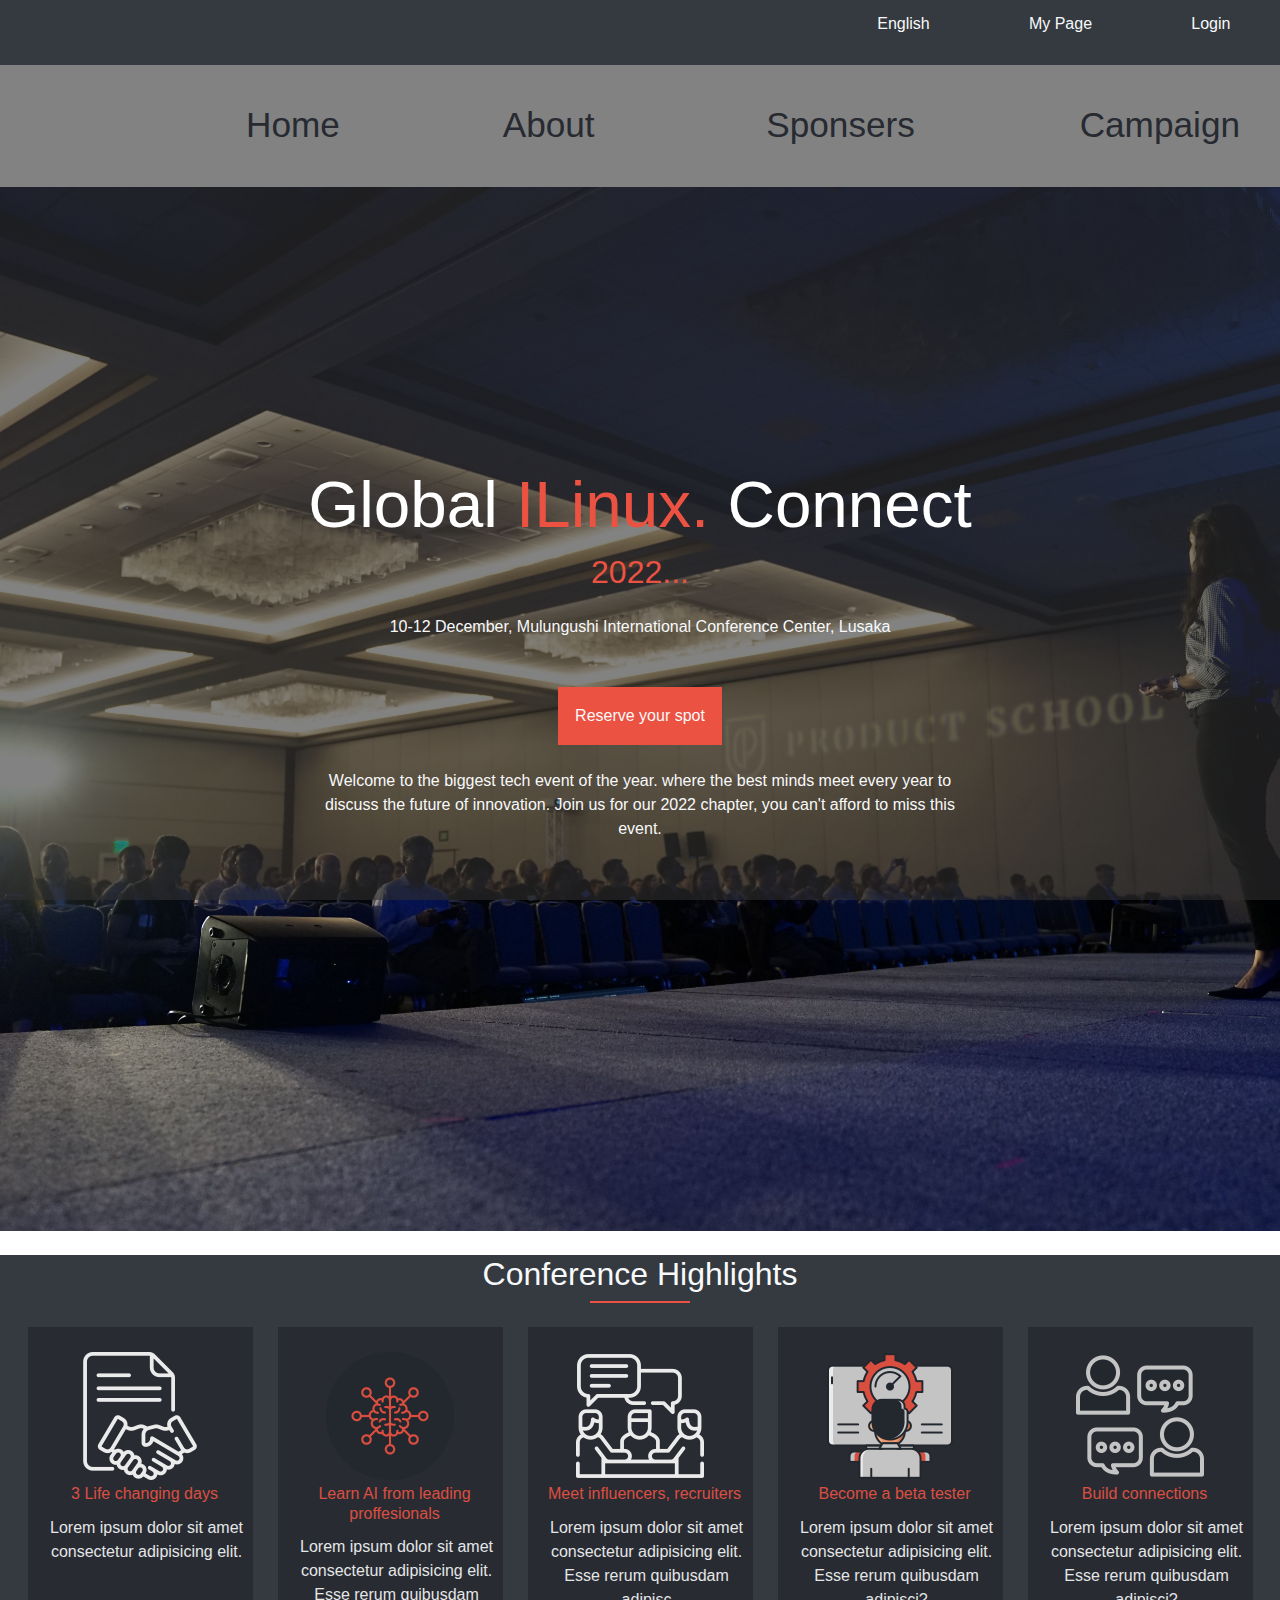
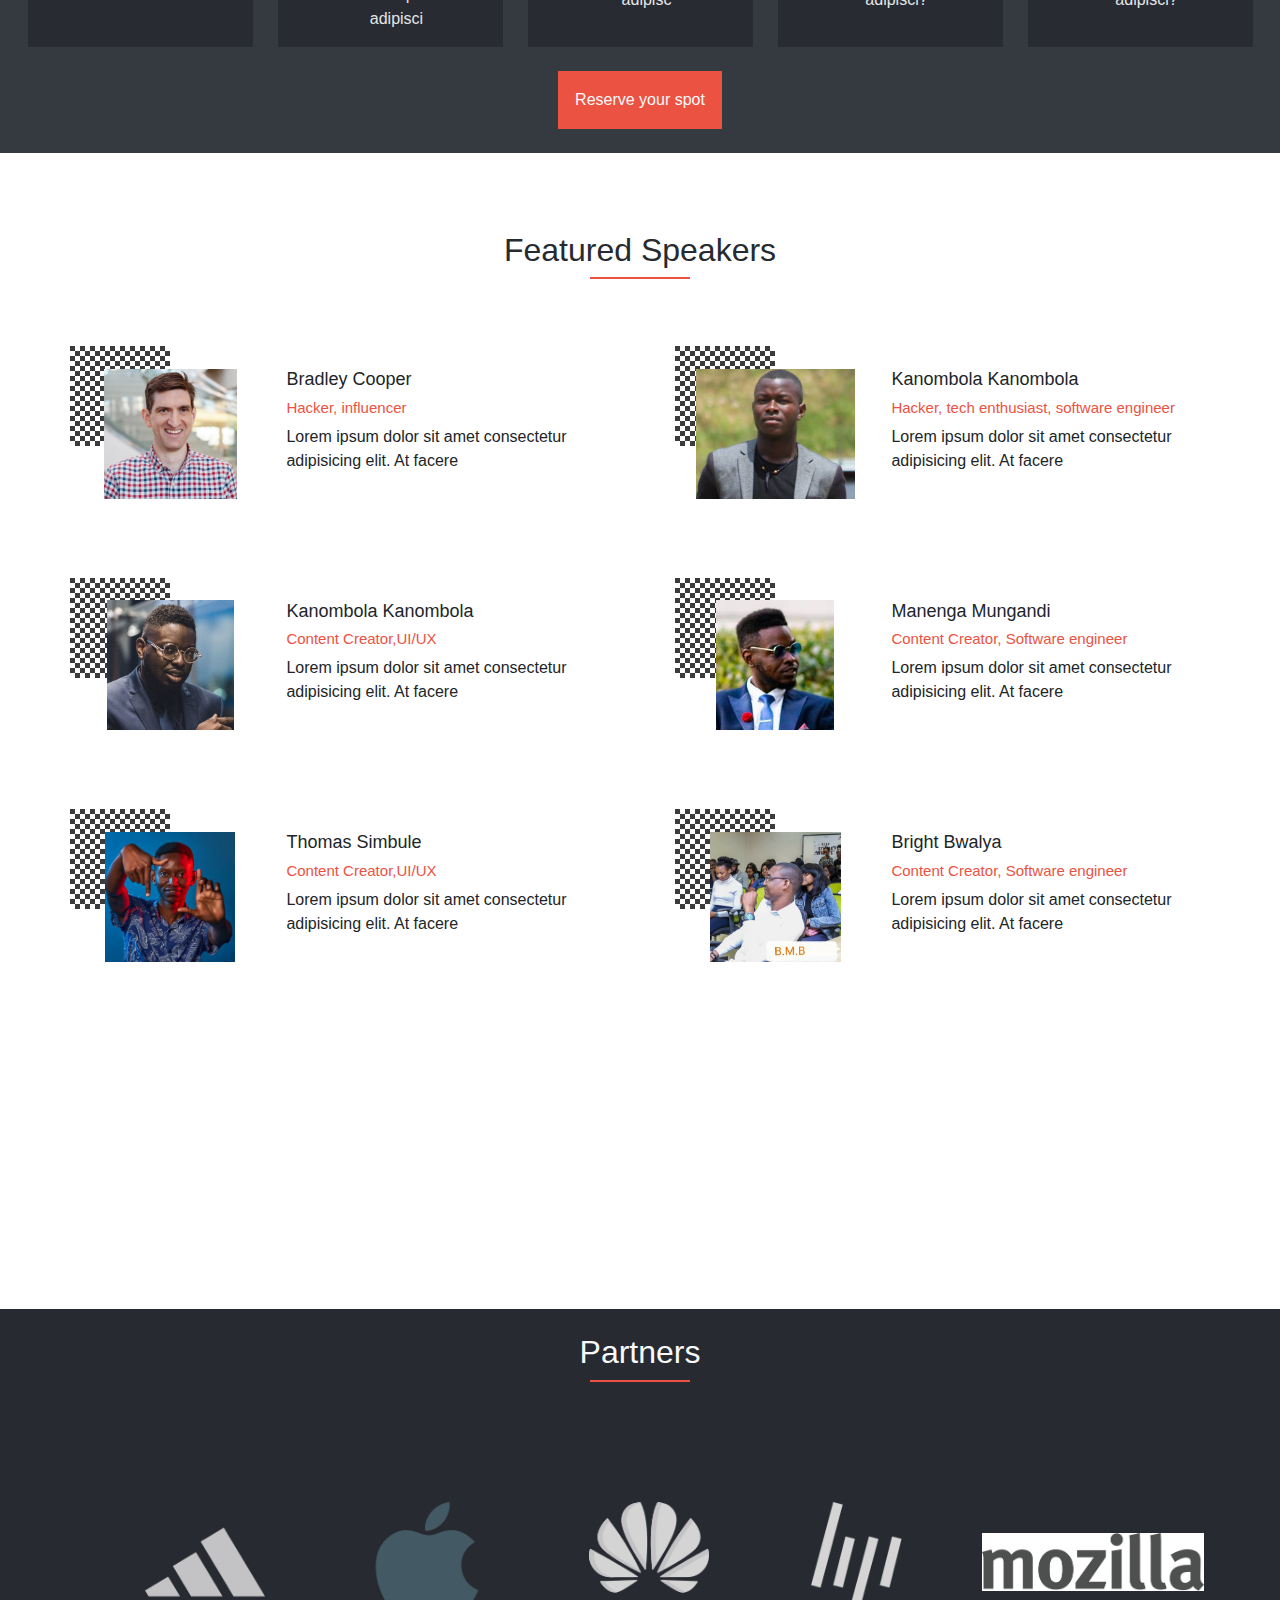
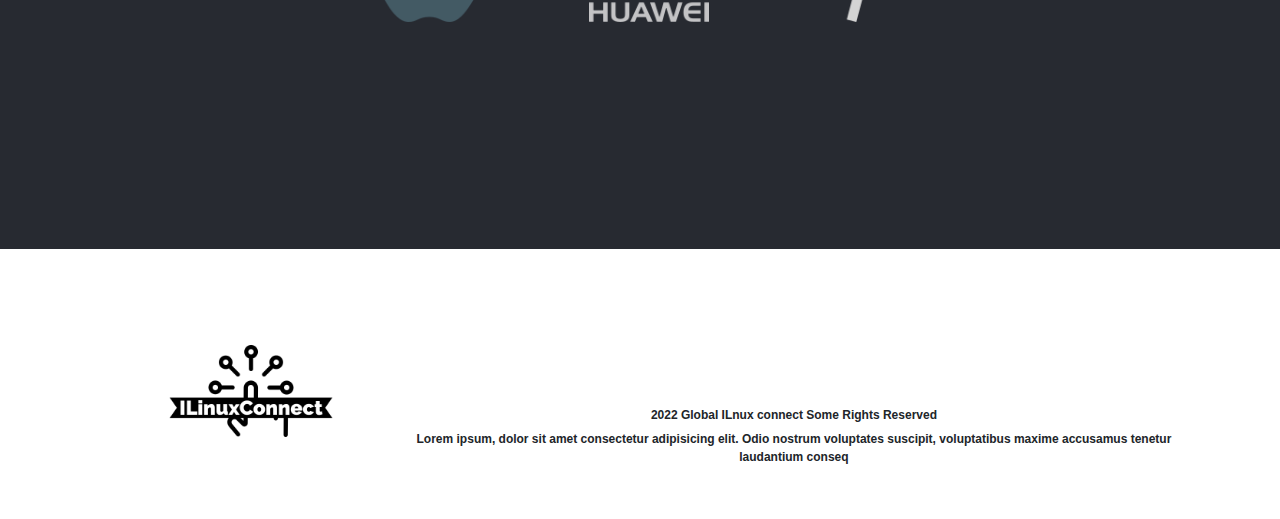
<file: index.html>
<!DOCTYPE html>
<html lang="en">
  <head>
    <meta charset="UTF-8" />
    <meta http-equiv="X-UA-Compatible" content="IE=edge" />
    <meta name="viewport" content="width=device-width, initial-scale=1.0" />
    <link
      rel="stylesheet"
      href="https://cdn.jsdelivr.net/npm/bootstrap@4.0.0/dist/css/bootstrap.min.css"
      integrity="sha384-Gn5384xqQ1aoWXA+058RXPxPg6fy4IWvTNh0E263XmFcJlSAwiGgFAW/dAiS6JXm"
      crossorigin="anonymous"
    />
    <link rel="stylesheet" href="./styles/styles.css" />
    <link
      rel="stylesheet"
      href="https://cdnjs.cloudflare.com/ajax/libs/font-awesome/6.1.1/css/all.min.css"
      integrity="sha512-KfkfwYDsLkIlwQp6LFnl8zNdLGxu9YAA1QvwINks4PhcElQSvqcyVLLD9aMhXd13uQjoXtEKNosOWaZqXgel0g=="
      crossorigin="anonymous"
      referrerpolicy="no-referrer"
    />
    <title>Annual Music conference</title>
  </head>
  <body class="">
    <header id="header">
      <div class="container-md bg-dark text-light">
        <ul class="">
          <li><i class="fa-brands fa-twitter"></i></li>
          <li><i class="fa-brands fa-facebook-f"></i></li>
          <li><p>English</p></li>
          <li><p>My Page</p></li>
          <li><p>Login</p></li>
        </ul>
      </div>
      <nav class="">
        <a href="#" class="">
          <i class="fa-solid d-md-none fa-bars"></i>
        </a>

        <ul class="nav-items">
          <li><a href="#"> Home</a></li>
          <li><a href="./about.html"> About</a></li>
          <li><a href="#"> Sponsers</a></li>
          <li><a href="#"> Campaign</a></li>
        </ul>
      </nav>
    </header>

    <section class="welcome">
      <div class="hero-container">
        <h1>Global <span>ILinux.</span> Connect</h1>
        <h2>2022...</h2>
        <p class="mb-4 pt-3 pb-0 text-light">
          10-12 December, Mulungushi International Conference Center, Lusaka
        </p>
        <button class="reserve-your-spot btn text-light p-3 m-4">
          Reserve your spot
        </button>
        <p class="text-light event-description">
          Welcome to the biggest tech event of the year. where the best minds
          meet every year to discuss the future of innovation. Join us for our
          2022 chapter, you can't afford to miss this event.
        </p>
        <br />
      </div>
    </section>
    <section class="bg-dark main-program mt-4 container-fluid">
      <div
        class="row d-flex flex-column justify-content-center align-items-center"
      >
        <h2 class="text-center text-light">Conference Highlights</h2>
        <span class=""></span>
      </div>

      <div class="pt-4 program-container">
        <div class="programs">
          <div class="icon">
            <img src="./assets/program-icons/contract.png" alt="" srcset="" />
          </div>
          <div class="program-description">
            <h3>3 Life changing days</h3>
            <p class="text-light">
              Lorem ipsum dolor sit amet consectetur adipisicing elit.
            </p>
          </div>
        </div>
        <div class="programs">
          <div class="icon">
            <img
              src="./assets/program-icons/artificial-intelligence.png"
              alt=""
              srcset=""
            />
          </div>
          <div class="">
            <div class="program-description">
              <h3>Learn AI from leading proffesionals</h3>
              <p class="text-light">
                Lorem ipsum dolor sit amet consectetur adipisicing elit. Esse
                rerum quibusdam adipisci
              </p>
            </div>
          </div>
        </div>
        <div class="programs">
          <div class="icon">
            <img
              src="./assets/program-icons/board-meeting.png"
              alt=""
              srcset=""
            />
          </div>
          <div class="program-description">
            <h3>Meet influencers, recruiters</h3>
            <p class="text-light">
              Lorem ipsum dolor sit amet consectetur adipisicing elit. Esse
              rerum quibusdam adipisc
            </p>
          </div>
        </div>
        <div class="programs">
          <div class="icon">
            <img src="./assets/program-icons/testing.png" alt="" srcset="" />
          </div>
          <div class="program-description">
            <h3>Become a beta tester</h3>
            <p class="text-light">
              Lorem ipsum dolor sit amet consectetur adipisicing elit. Esse
              rerum quibusdam adipisci?
            </p>
          </div>
        </div>

        <div class="programs">
          <div class="icon">
            <img
              src="./assets/program-icons/conversation.png"
              alt=""
              srcset=""
            />
          </div>
          <div class="program-description">
            <h3>Build connections</h3>
            <p class="text-light">
              Lorem ipsum dolor sit amet consectetur adipisicing elit. Esse
              rerum quibusdam adipisci?
            </p>
          </div>
        </div>
      </div>
      <div class="button container d-flex justify-content-center">
        <button class="reserve-your-spot btn text-light p-3 m-4">
          Reserve your spot
        </button>
      </div>
    </section>

    <section class="speakers container-fluid">
      <div
        class="row d-flex text-dark flex-column justify-content-center align-items-center intro-speakers"
      >
        <h2 class="text-center pt-4">Featured Speakers</h2>
        <span></span>
      </div>

      <ul id="speaker-container" class="">
   
      </ul>

      <div class="show-more d-flex d-md-none justify-content-center mb-4">
        <button class="btn">
          see More <i class="fa-solid fa-angle-down"></i>
        </button>
      </div>
    </section>

    <section class="partners d-none d-md-block">
      <div
        class="row d-flex text-dark flex-column justify-content-center align-items-center intro-speakers"
      >
        <h2 class="text-center text-light pt-4">Partners</h2>
        <span></span>
      </div>
      <div class="brands-container container">
        <div class="brand">
          <img src="./assets/supporting-brands/adidas.png" alt="" srcset="" />
        </div>
        <div class="brand">
          <img src="./assets/supporting-brands/apple.png" alt="" srcset="" />
        </div>
        <div class="brand">
          <img src="./assets/supporting-brands/huawei.png" alt="" srcset="" />
        </div>
        <div class="brand">
          <img
            src="./assets/supporting-brands/brands-and-logotypes.png"
            alt=""
            srcset=""
          />
        </div>

        <div class="brand">
          <img
            src="./assets/supporting-brands/mozilla-logo.jpg"
            alt=""
            srcset=""
          />
        </div>
      </div>
    </section>

    <footer class="container d-md-flex d-none">
      <div id="footer-logo">
        <img src="./assets/ILinuxConnect-logos_black.png" alt="" srcset="" />
      </div>
      <div class="text-right">
        <h5>2022 Global ILnux connect Some Rights Reserved</h5>
        <p>
          Lorem ipsum, dolor sit amet consectetur adipisicing elit. Odio nostrum
          voluptates suscipit, voluptatibus maxime accusamus tenetur laudantium
          conseq
        </p>
      </div>
    </footer>

    <script src="./nav-menu.js"></script>
    <script src="./dynamic-html.js"></script>
  </body>
</html>
</file>
<file: styles/styles.css>
body {
  padding: 0;
  margin: 0;
  overflow-x: hidden;
}

.active {
  list-style: none;
  -ms-flex-pack: distribute;
      justify-content: space-around;
  -webkit-box-orient: vertical;
  -webkit-box-direction: normal;
      -ms-flex-direction: column;
          flex-direction: column;
  width: 100%;
  z-index: 911;
  height: 100vh;
  position: fixed;
  background-color: #272a31;
  font-size: 1.5rem;
  top: 0;
  left: 0;
}

.active a {
  color: #fff;
}

.active .nav-items {
  display: -webkit-box;
  display: -ms-flexbox;
  display: flex;
  list-style: none;
  -ms-flex-pack: distribute;
      justify-content: space-around;
  -webkit-box-orient: vertical;
  -webkit-box-direction: normal;
      -ms-flex-direction: column;
          flex-direction: column;
  -webkit-box-align: center;
      -ms-flex-align: center;
          align-items: center;
  width: 70%;
  font-size: 1.5rem;
  height: 90vh;
}

.active .nav-items a {
  text-decoration: none;
  color: white;
}

.active .nav-items a:hover {
  text-decoration: underline;
  color: #ec5242;
}

header {
  position: relative;
  top: 0;
  left: 0;
  right: 0;
  z-index: 1000;
}

header .container-md {
  display: none;
}

header nav {
  display: -webkit-box;
  display: -ms-flexbox;
  display: flex;
}

header nav a {
  margin-left: 15%;
  margin-top: 15px;
}

header nav a i {
  font-size: 2.6rem;
  position: absolute;
  top: 10%;
  left: 4%;
}

header nav .nav-items {
  display: none;
}

nav {
  background-color: transparent;
}

nav i {
  position: relative;
  color: #d3d3d3;
  font-size: 35px;
}

.welcome {
  background: url(../assets/product-school-r1wHNmAPWKA-unsplash.jpg) top center;
  background-size: cover;
  background-color: #fff;
  width: 100%;
  min-height: 116vh;
}

.welcome button {
  background-color: #ec5242;
  border-radius: 0;
}

.welcome h1 {
  color: #fff;
  font-size: 4.1rem;
  width: 80%;
  margin-top: 20%;
  font-style: bold;
  z-index: 10;
}

.welcome h1 span {
  color: #ec5242;
}

.welcome::before {
  content: "";
  background: rgba(46, 46, 46, 0.6);
  position: absolute;
  bottom: 0;
  top: 0;
  left: 0;
  right: 0;
}

.hero-container {
  position: absolute;
  bottom: 0;
  left: 0;
  top: 4%;
  right: 0;
  height: 100vh;
  display: -webkit-box;
  display: -ms-flexbox;
  display: flex;
  -webkit-box-pack: center;
      -ms-flex-pack: center;
          justify-content: center;
  -webkit-box-align: center;
      -ms-flex-align: center;
          align-items: center;
  -webkit-box-orient: vertical;
  -webkit-box-direction: normal;
      -ms-flex-direction: column;
          flex-direction: column;
  text-align: center;
  padding: 0 15px;
}

.hero-container h2 {
  color: #ec5242;
}

@media screen and (min-width: 768px) {
  .hero-container h1 {
    max-width: 669px;
    padding-top: 10%;
  }
  .hero-container .event-description {
    max-width: 669px;
  }
  header {
    position: relative;
  }
  header .container-md {
    display: block;
  }
  header .container-md ul {
    display: -webkit-box;
    display: -ms-flexbox;
    display: flex;
    list-style: none;
    -webkit-box-pack: end;
        -ms-flex-pack: end;
            justify-content: flex-end;
  }
  header .container-md ul li {
    margin: 1% 4%;
  }
  header nav {
    display: -webkit-box;
    display: -ms-flexbox;
    display: flex;
  }
  header nav a {
    margin-left: 15%;
    margin-top: 15px;
  }
  header nav a i {
    font-size: 2.6rem;
    position: absolute;
    top: 10%;
    left: 4%;
  }
  header nav .nav-items {
    width: 80%;
    display: -webkit-box;
    display: -ms-flexbox;
    display: flex;
    list-style: none;
    height: 10vh;
    -webkit-box-align: center;
        -ms-flex-align: center;
            align-items: center;
    -webkit-box-pack: justify;
        -ms-flex-pack: justify;
            justify-content: space-between;
  }
  header nav .nav-items a {
    font-size: 2.2rem;
    color: #272a31;
    text-decoration: none;
  }
  header nav .nav-items a:hover {
    color: #ec5242;
    text-decoration: underline;
  }
}

.main-program h3 {
  color: #ec5242;
  font-size: 100%;
}

.main-program span {
  background-color: #ec5242;
  width: 100px;
  height: 2px;
}

.main-program button {
  background-color: #ec5242;
  border-radius: 0;
}

.program-container .programs {
  padding-top: 10%;
  display: -ms-grid;
  display: grid;
  -ms-grid-columns: (1fr)[4];
      grid-template-columns: repeat(4, 1fr);
}

.program-container .programs .icon {
  display: -webkit-box;
  display: -ms-flexbox;
  display: flex;
  -webkit-box-pack: center;
      -ms-flex-pack: center;
          justify-content: center;
  -webkit-box-align: center;
      -ms-flex-align: center;
          align-items: center;
}

.program-container .programs .program-description {
  -ms-grid-column: 2;
  -ms-grid-column-span: 3;
  grid-column: 2 / span 3;
  margin-left: 4%;
  display: -webkit-box;
  display: -ms-flexbox;
  display: flex;
  -webkit-box-align: center;
      -ms-flex-align: center;
          align-items: center;
}

.program-container .programs .program-description p {
  padding-left: 4px;
}

@media screen and (min-width: 768px) {
  .program-container {
    display: -ms-grid;
    display: grid;
    -ms-grid-columns: (1fr)[5];
        grid-template-columns: repeat(5, 1fr);
    justify-items: center;
  }
  .program-container .programs {
    display: -webkit-box;
    display: -ms-flexbox;
    display: flex;
    text-align: center;
    opacity: 0.9;
    background-color: #272a31;
    width: 90%;
    -webkit-box-orient: vertical;
    -webkit-box-direction: normal;
        -ms-flex-direction: column;
            flex-direction: column;
  }
  .program-container .programs .program-description {
    display: -webkit-box;
    display: -ms-flexbox;
    display: flex;
    -webkit-box-orient: vertical;
    -webkit-box-direction: normal;
        -ms-flex-direction: column;
            flex-direction: column;
  }
  .program-container .programs .program-description h3 {
    padding-top: 2%;
  }
  .program-container .programs .program-description p {
    padding-top: 2%;
    text-align: center;
  }
  .program-container .programs .icon img {
    display: block;
    margin: auto;
  }
  .program-container .programs:hover {
    cursor: pointer;
    border: solid #d3d3d3 1px;
  }
}

.speakers .intro-speakers h2 {
  color: #272a31;
}

.speakers .intro-speakers span {
  background-color: #ec5242;
  width: 100px;
  height: 2px;
}

.speakers button {
  width: 80%;
}

.speakers button i {
  color: #ec5242;
}

#speaker-container {
  margin-top: 11%;
}

.speaker-card {
  display: -webkit-box;
  display: -ms-flexbox;
  display: flex;
}

.speaker-card .speaker-images {
  background-image: url(/assets/20x20sqaures.svg);
  background-size: 100px 100px;
  background-repeat: no-repeat;
  background-position: top left;
  width: 36%;
  height: 25vh;
  margin-right: 2%;
}

.speaker-card .speaker-images img {
  position: relative;
  width: 90%;
  z-index: 15;
  top: 10%;
  left: 4%;
  height: 130px;
  -o-object-fit: contain;
     object-fit: contain;
}

.speaker-card .speaker-description {
  width: 70%;
}

.speaker-card .card-id {
  padding-left: 6%;
}

.speaker-card .card-id span {
  background: #d3d3d3;
  width: 30px;
  height: 4px;
}

.speaker-card h3 {
  font-size: 18px;
}

.speaker-card h4 {
  font-size: 15px;
  color: #ec5242;
}

.show-more {
  border: solid #d3d3d3 2px;
  color: #d3d3d3;
  margin-top: 10px;
}

.show-more button {
  background-color: #fff;
}

@media screen and (min-width: 768px) {
  .speaker-card .speaker-images {
    width: 40%;
  }
  .speaker-card .speaker-images img {
    width: 90%;
  }
  .speaker-card .speaker-description {
    padding-top: 4%;
    width: 70%;
  }
  .speakers {
    display: -ms-grid;
    display: grid;
    -ms-grid-rows: 20% auto;
        grid-template-rows: 20% auto;
    grid-gap: 10px;
    height: 100vh;
  }
  .speakers #speaker-container {
    display: -ms-grid;
    display: grid;
    margin-top: 0;
    -ms-grid-columns: (1fr)[12];
        grid-template-columns: repeat(12, 1fr);
    -webkit-box-align: center;
        -ms-flex-align: center;
            align-items: center;
  }
  .speakers #speaker-container .one {
    -ms-grid-column: 1;
    -ms-grid-column-span: 6;
    grid-column: 1 / span 6;
  }
  .speakers #speaker-container .two {
    -ms-grid-column: 7;
    -ms-grid-column-span: 6;
    grid-column: 7 / span 6;
  }
  .partners {
    background-color: #272a31;
    width: 100%;
    height: 60vh;
    margin-top: 20%;
  }
  .partners h2 {
    color: #272a31;
  }
  .partners span {
    background-color: #ec5242;
    width: 100px;
    height: 2px;
  }
  .partners .brands-container {
    display: -webkit-box;
    display: -ms-flexbox;
    display: flex;
    height: 40vh;
    -webkit-box-align: center;
        -ms-flex-align: center;
            align-items: center;
  }
  .partners .brands-container .brand {
    width: 20%;
  }
  .partners .brands-container .brand img {
    position: relative;
    width: 100%;
    z-index: 15;
    top: 10%;
    left: 4%;
    height: 120px;
    -o-object-fit: contain;
       object-fit: contain;
  }
  footer {
    height: 30vh;
    display: -webkit-box;
    display: -ms-flexbox;
    display: flex;
  }
  footer #footer-logo {
    width: 30%;
  }
  footer #footer-logo img {
    position: relative;
    width: 100%;
    z-index: 15;
    top: 10%;
    left: 4%;
    height: 230px;
    -o-object-fit: contain;
       object-fit: contain;
  }
  footer .text-right {
    margin-top: 11%;
    display: -webkit-box;
    display: -ms-flexbox;
    display: flex;
    -webkit-box-pack: center;
        -ms-flex-pack: center;
            justify-content: center;
    -webkit-box-align: center;
        -ms-flex-align: center;
            align-items: center;
    -webkit-box-orient: vertical;
    -webkit-box-direction: normal;
        -ms-flex-direction: column;
            flex-direction: column;
  }
  footer .text-right h5 {
    text-align: center;
    font-size: 12px;
    font-weight: 600;
  }
  footer .text-right p {
    text-align: center;
    font-size: 12px;
    font-weight: 600;
  }
}
/*# sourceMappingURL=styles.css.map */
</file>
